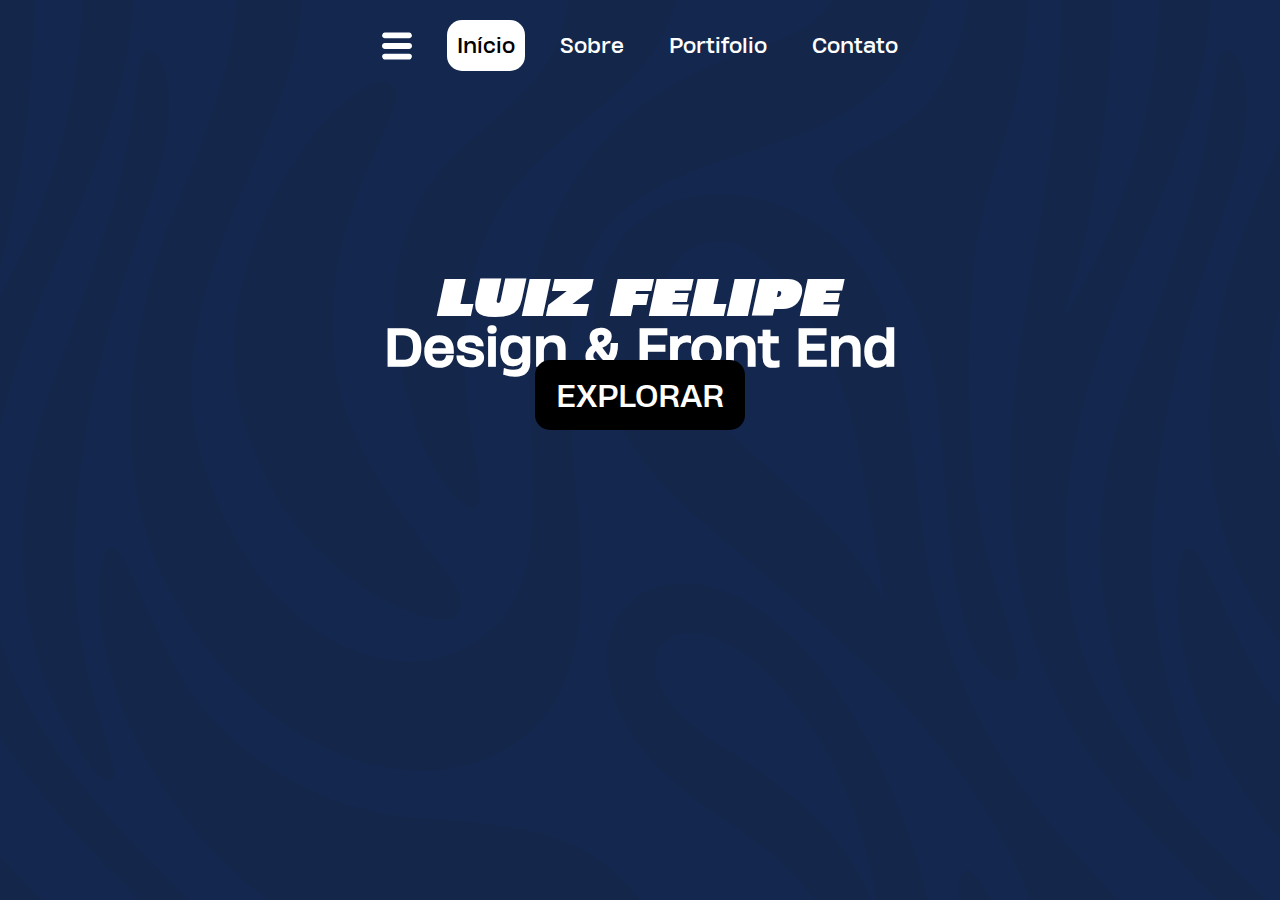
<file: html/index.html>
<!DOCTYPE html>
<html lang="pt-br">
<head>
    <meta charset="UTF-8">
    <meta name="viewport" content="width=device-width, initial-scale=1.0">
    <title>Portifolio de Luiz Felipe</title>
    <link rel="stylesheet" href="/css/index.css">
</head>
<body>
    <!-- Estrutura da Homebar -->
     <header class="homebar-container" id="homebarContainer">
        <nav class="homebar-navigation" id="homebarNavigation">
        <svg fill="#000000" version="1.1" id="Capa_1" xmlns="http://www.w3.org/2000/svg" xmlns:xlink="http://www.w3.org/1999/xlink" 
        width="30px" viewBox="0 0 124 124" xml:space="preserve" class="homebar-item">
        <g>
        <path d="M112,6H12C5.4,6,0,11.4,0,18s5.4,12,12,12h100c6.6,0,12-5.4,12-12S118.6,6,112,6z"/>
        <path d="M112,50H12C5.4,50,0,55.4,0,62c0,6.6,5.4,12,12,12h100c6.6,0,12-5.4,12-12C124,55.4,118.6,50,112,50z"/>
        <path d="M112,94H12c-6.6,0-12,5.4-12,12s5.4,12,12,12h100c6.6,0,12-5.4,12-12S118.6,94,112,94z"/>
        </g>
        </svg>
            <a class="homebar-item" id="homebarInicio" href="index.html">Início</a>
            <a class="homebar-item" id="homebarSobre" href="index.html">Sobre</a>
            <a class="homebar-item" id="homebarPortifolio" href="index.html">Portifolio</a>
            <a class="homebar-item" id="homebarContato" href="index.html">Contato</a>
        </nav>
     </header>
     <!-- Estrutura do Title -->
        <section class="title-container" id="titleContainer">
            <h1 class="title-text" id="titleMain">LUIZ FELIPE</h1>
            <h2 class="title-text" id="titleSub">Design & Front End</h2>
        </section>
    <!-- Estrutura do Botão Explorar -->
        <div class="default-button-container" id="exploreButtonContainer">
            <a class="default-button" id="exploreButton" href="index.html">EXPLORAR</a>
        </div>
    <!-- Estrutura da Imagem -->
     <img class="title-image" id="titleImage" src="/img/titleimage.png" alt="">
</body>
</html>
</file>
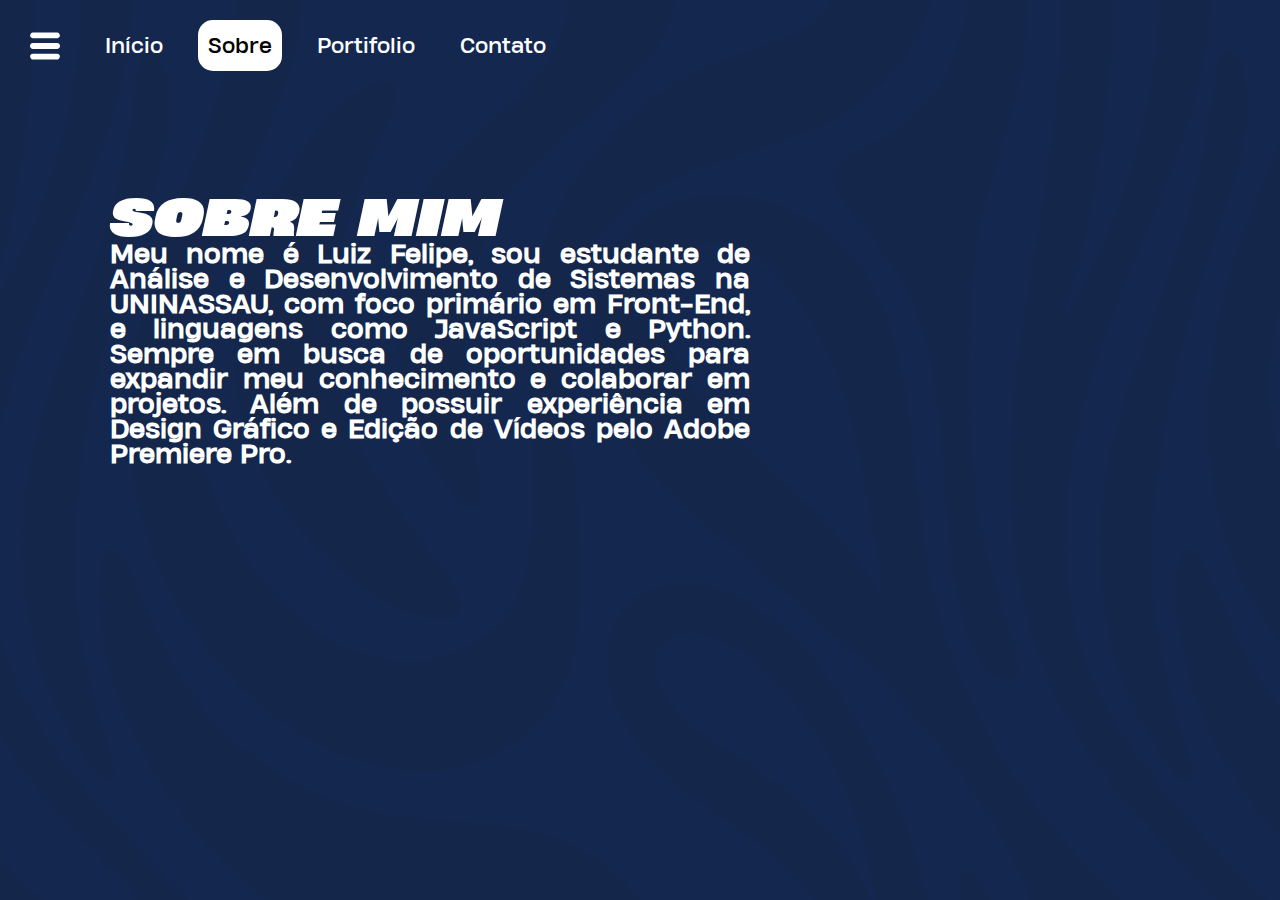
<file: html/sobre.html>
<!DOCTYPE html>
<html lang="pt-br">
<head>
    <meta charset="UTF-8">
    <meta name="viewport" content="width=device-width, initial-scale=1.0">
    <title>Portifolio de Luiz Felipe</title>
    <link rel="stylesheet" href="/css/sobre.css">
    <script src="/js/script.js"></script>
</head>
<body>
    <!-- Estrutura da Homebar -->
     <header class="homebar-container" id="homebarContainer">
        <nav class="homebar-navigation" id="homebarNavigation">
        <svg fill="#000000" version="1.1" id="Capa_1" xmlns="http://www.w3.org/2000/svg" xmlns:xlink="http://www.w3.org/1999/xlink" 
        width="30px" viewBox="0 0 124 124" xml:space="preserve" class="homebar-item">
        <g>
        <path d="M112,6H12C5.4,6,0,11.4,0,18s5.4,12,12,12h100c6.6,0,12-5.4,12-12S118.6,6,112,6z"/>
        <path d="M112,50H12C5.4,50,0,55.4,0,62c0,6.6,5.4,12,12,12h100c6.6,0,12-5.4,12-12C124,55.4,118.6,50,112,50z"/>
        <path d="M112,94H12c-6.6,0-12,5.4-12,12s5.4,12,12,12h100c6.6,0,12-5.4,12-12S118.6,94,112,94z"/>
        </g>
        </svg>
            <a class="homebar-item" id="homebarInicio" href="/index.html">Início</a>
            <a class="homebar-item" id="homebarSobre" href="/html/sobre.html">Sobre</a>
            <a class="homebar-item" id="homebarPortifolio" href="index.html">Portifolio</a>
            <a class="homebar-item" id="homebarContato" href="index.html">Contato</a>
        </nav>
     </header>
     <!-- Estrutura do Title -->
     <section class="title-container" id="titleContainer">
        <h1 class="title-text" id="titleMain">SOBRE MIM</h1>
        <h2 class="title-text" id="titleSub">Meu nome é Luiz Felipe, sou estudante de Análise e Desenvolvimento de Sistemas na UNINASSAU, com foco primário em Front-End, e linguagens como JavaScript e Python. Sempre em busca de oportunidades para expandir meu conhecimento e colaborar em projetos. Além de possuir experiência em Design Gráfico e Edição de Vídeos pelo Adobe Premiere Pro.</h2>
    </section>
</file>
<file: css/index.css>
@font-face {
    font-family: 'headingnow-74regular';
    src: url(/fonts/HeadingNow-74Regular.ttf);
}
@font-face {
    font-family: 'headingnow-88heavy';
    src: url(/fonts/HeadingNow-88Heavy.ttf);
}
@font-face {
    font-family: 'headingnow-88heavyitalic';
    src: url(/fonts/HeadingNow-88HeavyItalic.ttf);
}

html{
    scroll-behavior: smooth;
}

body{
    background-color: #13274F ;
    background-image: url(/img/backgroundpatternimage.png);
    margin: 0;
}
p{
    font-family: 'headingnow-74regular';
    color: white;
    margin: 0px;
    padding: 0px;
}

/* Estrutura da Homebar */
.homebar-container{
    width: 100%;
}
.homebar-navigation{
    display: flex;
    padding: 20px 20px;
    gap: 25px;
    align-items: center;
}
.homebar-item{
    font-family: 'headingnow-74regular';
    font-size: 20px;
    color: rgb(255, 255, 255);
    text-decoration: none;
    padding: 8px;
    border-radius: 15px;
    border: 2px solid transparent;
    fill: white;
    user-select: none;
    transition: background-color 0.2s, color 0.2s, box-shadow 0.5s, fill 0.2s;
}
.homebar-item:hover{
    background-color: white;
    color: black;
    fill: black;
    box-shadow: 0px 0px 0px 4px white;
    transition: background-color 0.2s, color 0.2s, box-shadow 0.2s, fill 0.2s;
}
.homebar-item:active{
    transform: translateY(3px);
    box-shadow: 0px 0px 0px 1px white;
    transition: transform 0.1s, box-shadow 0.1s;
}
#homebarInicio{
    background-color: white;
    color: black;
}
#homebarSearch{
    display: block;
    font-family: 'headingnow-74regular';
    border-radius: 15px;
    border-style: none;
    font-size: 15px;
    padding: 10px;
    width: 200px;
    padding-left: 10px;
    transition: box-shadow 0.5s;

}
#homebarSearch:hover{
    box-shadow: 0px 0px 0px 4px white;
    transition: box-shadow 0.2s;
}

/* Estrutura do Title */
.title-container{
    width: 50%;
    margin-top: 180px;
    margin-left: 150px;
    line-height: 1;

}
#titleMain{
    font-family: 'headingnow-88heavyitalic';
    font-size: 50px;
    color: white;
    margin: 0;
}
#titleSub{
    font-family: 'headingnow-74regular';
    font-size: 50px;
    color: white;
    margin: 0;
}

/* Estrutura do Button */
#buttonExplore{
    margin-top: 30px;
    margin-left: 150px;
    margin-bottom: 30px;
}
.default-button{
    font-family: 'headingnow-74regular';
    font-size: 30px;
    color: rgb(255, 255, 255);
    text-decoration: none;
    background-color: black;
    padding: 15px 21px;
    border-radius: 15px;
    user-select: none;
    border-style: none;
    cursor: pointer;
    transition: box-shadow 0.6s, background-color 0.2s, color 0.2s;
}
.default-button a{
    color: white;
    text-decoration: none;
}
.default-button a:hover{
    color: black;
    transition: color 0.2s;
}
.default-button:hover{
    box-shadow: 0px 0px 0px 6px white;
    background-color: rgb(255, 255, 255);
    color: #000000;
    transition: box-shadow 0.2s, background-color 0.2s;
}
.default-button:active{
    transform: translateY(3px);
    box-shadow: 0px 0px 0px 2px white;
    transition: transform 0.1s, box-shadow 0.1s;
}
/* Estrutura da Title Image (Pura Gambiarra) */
.title-image{
    position: fixed;
    top: 0;
    right: 0;
    width: 100%;
    z-index: -1000;
}
/* Estrutura do Sobre */
.sobre-background-container{
    background-color: black;
    height: 100vh;
    margin-top: 230px;
    box-shadow: 0px 0px 10px 15px black;
    position: relative;
}
#sobreMain{
    font-family: 'headingnow-88heavyitalic';
    font-size: 50px;
    color: white;
    margin: 0;
    text-align: center;
    padding-top: 40px;
    margin-top: 20px;
}
.sobre-text{
    font-family: 'headingnow-74regular';
    font-size: 20px;
    text-align: center;
    color: white;
    margin: 0;
    padding: 10px;
}
#imagemSobre {
    display: block;
    margin: 20px auto;
    height: auto;
    width: 100%;
}
/* Estrutura do Scroll Up */
.scrollup-button{
    font-family: 'headingnow-88heavy';
    position: fixed;
    bottom: 20px; 
    right: 20px; 
    background: rgba(0, 0, 0, 0.5);
    backdrop-filter: blur(7px);
    color: white;
    border: none;
    border-radius: 100%;
    width: 50px;
    height: 50px;
    display: flex;
    align-items: center;
    justify-content: center;
    cursor: pointer;
    z-index: 1000;
    transition: background-color 0.2s, color 0.2s, box-shadow 0.6s, fill 0.2s, font-size 0.2s, transition 0.1s;
}

.scrollup-button a{
    color: white;
    text-decoration: none;
    border: 20px solid transparent;
    border-radius: 100%;
    transition: color 0.2s;
}
.scrollup-button:hover a{
    color: black;
}

.scrollup-button:hover{
    background-color: rgb(255, 255, 255);
    box-shadow: 0px 0px 0px 4px white;
    font-size: 20px;
    transition: background-color 0.2s, color 0.2s, box-shadow 0.2s, fill 0.2s, font-size 0.2s;
}

.scrollup-button:active{
    transform: translateY(3px);
    transition: transform 0.1s;
}

/* Estrutura do Scroll Down */
.scroll-down-arrow{
    position: absolute;
    bottom: 20px;
    left: 50%;  
    width: 30px;
    z-index: 1000;
    display: none;
}
/* Estrutura do Footer */
.footer-container{
    background-color: #000000;
    position: absolute;
    bottom: 100;
    width: 100%;
}
.footer-text{
    font-family: 'headingnow-74regular';
    font-size: 15px;
    color: rgb(255, 255, 255);
    text-align: center;
    margin: 0;
}

/* Estrutura do Contato */
.contato-container{
    align-items: center;
    display: flex;
    flex-direction: column;
    background-color: black;
}
.contato-title{
    font-family: 'headingnow-88heavyitalic';
    font-size: 50px;
    color: white;
    margin: 0;
    margin-top: 20px;
}
.contato-items{
    margin: 0px;
    padding: 0px;
    font-family: 'headingnow-74regular';
    color: white;
}
.contato-button{
    font-family: 'headingnow-74regular';
    font-size: 30px;
    color: rgb(0, 0, 0);
    text-decoration: none;
    background-color: rgb(255, 255, 255);
    padding: 15px 21px;
    margin-left: 352px;
    margin-bottom: 40px;
    border-radius: 15px;
    user-select: none;
    border-style: none;
    cursor: pointer;
    transition: box-shadow 0.6s, background-color 0.2s, color 0.2s;
}
.contato-button:hover{
    box-shadow: 0px 0px 0px 6px white;
    background-color: rgb(0, 0, 0);
    color: #ffffff;
    transition: box-shadow 0.2s, background-color 0.2s;
}
.contato-button:active{
    transform: translateY(3px);
    box-shadow: 0px 0px 0px 2px white;
    transition: transform 0.1s, box-shadow 0.1s;
}
.contato-input{
    font-family: 'headingnow-74regular';
    font-size: 20px;
    color: rgb(0, 0, 0);
    background-color: rgb(255, 255, 255);
    border: 2px solid white;
    border-radius: 15px;
    padding-left: 10px;
    width: 500px;
}
/* Estrutura da Aba Flutuante da Homebar */
#abaFlutuante{
    position: absolute;
    top: 80px;
    left: 29px;
    width: 260px;
    background: rgba(0, 0, 0, 0.8);
    backdrop-filter: blur(5px);
    border-radius: 15px;
    display: none;
    padding-left: 15px;
}
.aba-flutuante-items{
    font-family: 'headingnow-74regular';
    color: white;
    list-style-type: none;
    line-height: 45px;
    padding: 0px;
    width: 94.5%;
}
.aba-flutuante-items li{
    cursor: pointer;
    transition: background-color 0.2s, color 0.2s, box-shadow 0.6s;
    border-radius: 5px;
    user-select: none;
}
.aba-flutuante-items li:hover{
    background-color: #ffffff;
    color: black;
    box-shadow: 0px 0px 0px 4px white;
    transition: background-color 0.2s, color 0.2s, box-shadow 0.2s;
}
.aba-flutuante-items li:active{
    transform: translateY(2px);
    box-shadow: 0px 0px 0px 2px white;
    transition: transform 0.1s, box-shadow 0.1s;
}

/* Estrutura da Opção Idioma da Aba Flutuante da Homebar */
.aba-flutuante-idioma-container{
    position: absolute;
    top: 126px;
    left: 310px;
    width: 260px;
    background: rgba(0, 0, 0, 0.8);
    backdrop-filter: blur(5px);
    border-radius: 15px;
    display: none;
    padding-left: 15px;
}

/* Aviso Mobile */
.mobile-warning {
    display: none;
    font-family: 'headingnow-74regular';
    background-color: #ffcc00;
    color: #000;
    padding: 10px;
    text-align: center;
    position: fixed;
    bottom: 0;
    width: 100%;
    z-index: 1000;
}

@media screen and (max-width: 1420px){
    .homebar-container{
        display: flex;
        justify-content: center;
    }
    .title-container{
        width: 100%;
        margin-left: 0;
        text-align: center;
    }
    .default-button-container{
        margin-left: 0;
        text-align: center;
    }
    .title-image{
        display: none
    }
    #buttonExplore{
        margin-left: 0;
        width: 100%;
    }
    .mobile-warning {
        display: block;
    }
}
</file>
<file: css/sobre.css>
@font-face {
    font-family: 'headingnow-74regular';
    src: url(/fonts/HeadingNow-74Regular.ttf);
}
@font-face {
    font-family: 'headingnow-88heavy';
    src: url(/fonts/HeadingNow-88Heavy.ttf);
}
@font-face {
    font-family: 'headingnow-88heavyitalic';
    src: url(/fonts/HeadingNow-88HeavyItalic.ttf);
}

html{
    scroll-behavior: smooth;
}

body{
    background-color: #13274F ;
    background-image: url(/img/backgroundpatternimage.png);
    margin: 0;
}

/* Estrutura da Homebar */
.homebar-container{
    width: 100%;
}
.homebar-navigation{
    display: flex;
    padding: 20px 20px;
    gap: 25px;
    align-items: center;
}
.homebar-item{
    font-family: 'headingnow-74regular';
    font-size: 20px;
    color: rgb(255, 255, 255);
    text-decoration: none;
    padding: 8px;
    border-radius: 15px;
    border: 2px solid transparent;
    fill: white;
    user-select: none;
    transition: background-color 0.2s, color 0.2s, box-shadow 0.5s, fill 0.2s;
}
.homebar-item:hover{
    background-color: white;
    color: black;
    fill: black;
    box-shadow: 0px 0px 0px 4px white;
    transition: background-color 0.2s, color 0.2s, box-shadow 0.2s, fill 0.2s;
}
.homebar-item:active{
    transform: translateY(3px);
    box-shadow: 0px 0px 0px 1px white;
    transition: transform 0.1s, box-shadow 0.1s;
}
#homebarSobre{
    background-color: white;
    color: black;
}
/* Estrutura do Title */
.title-container{
    width: 50%;
    margin-top: 100px;
    margin-left: 110px;
    line-height: 1;

}
#titleMain{
    font-family: 'headingnow-88heavyitalic';
    font-size: 50px;
    color: white;
    margin: 0;
}
#titleSub{
    font-family: 'headingnow-74regular';
    font-size: 25px;
    text-align: justify;
    color: white;
    margin: 0;
}
</file>
